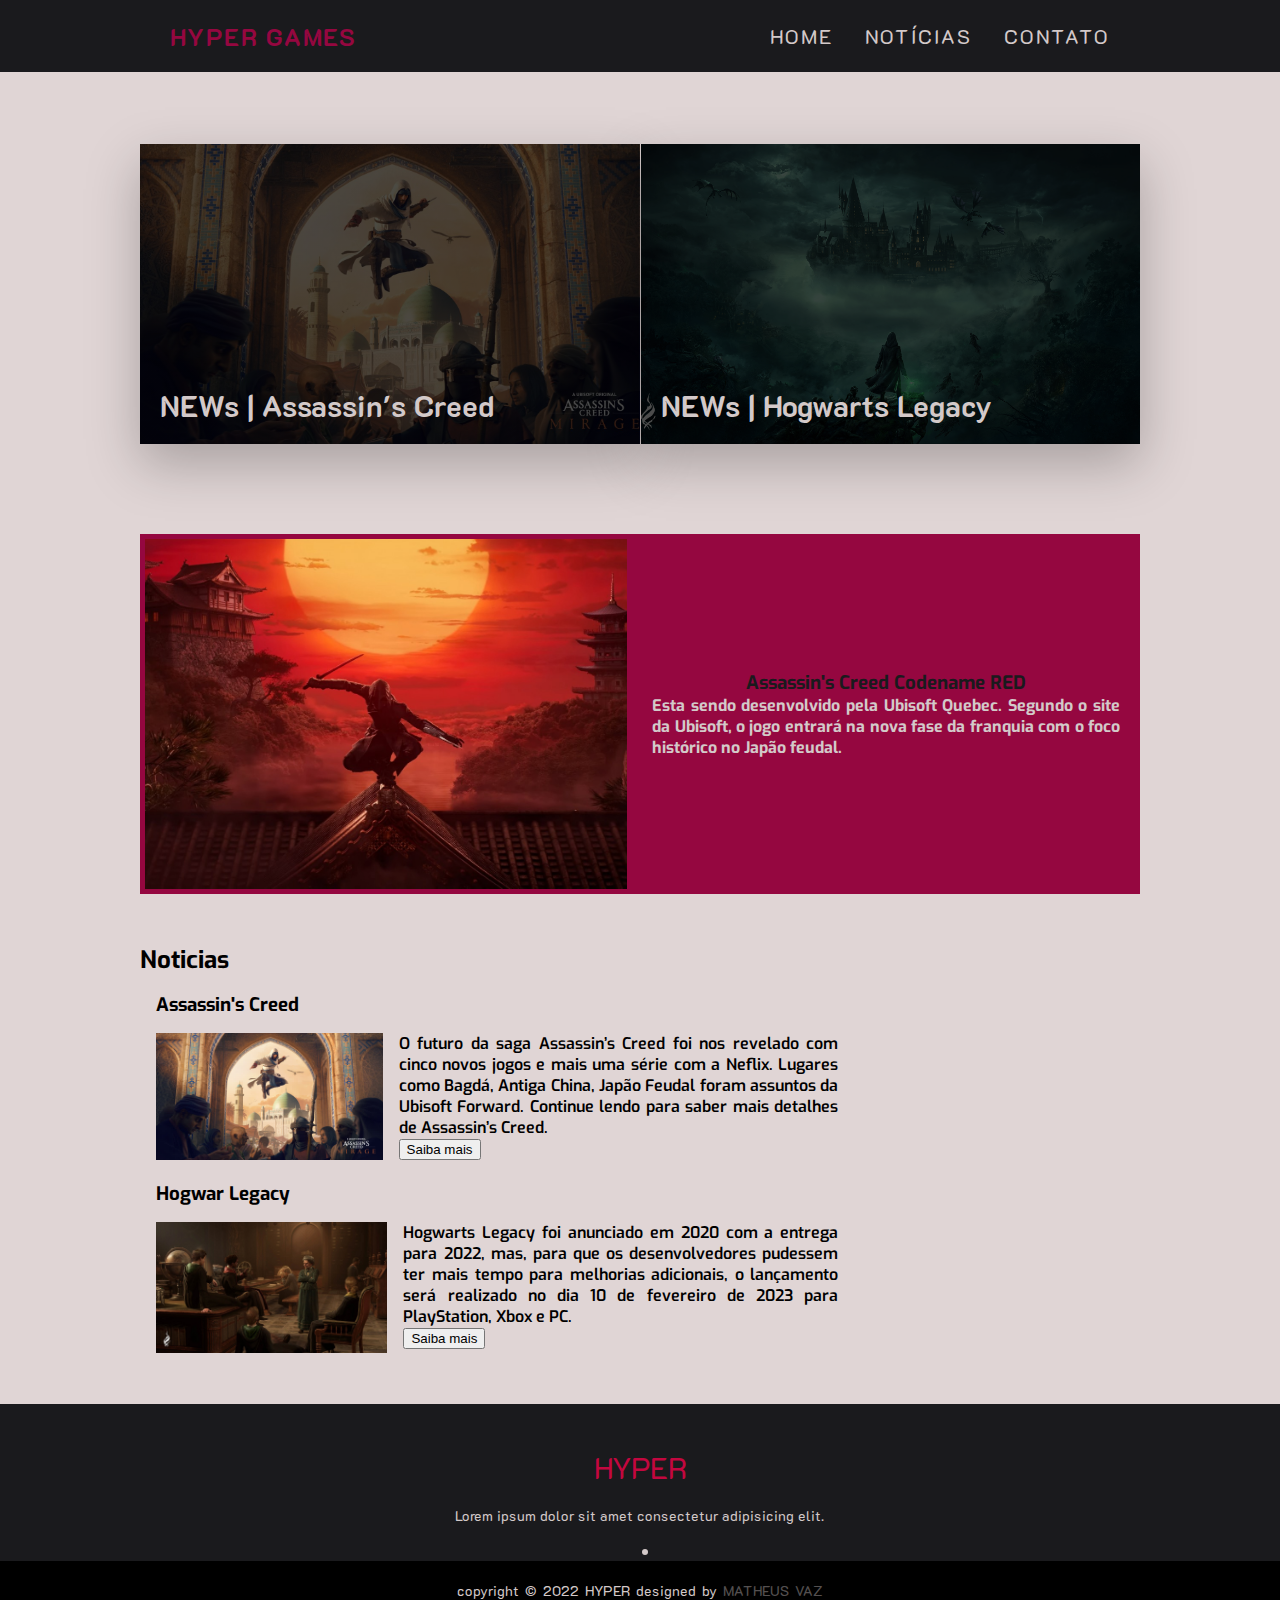
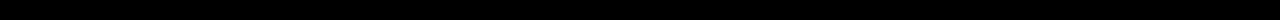
<file: index.html>
<!DOCTYPE html>
<html lang="pt-br">
<head>
    <meta charset="UTF-8">
    <meta http-equiv="X-UA-Compatible" content="IE=edge">
    <meta name="viewport" content="width=device-width, initial-scale=1.0">

    <link rel="stylesheet" href="css/PáginaPrincipal/style.css">
    <link rel="stylesheet" href="css/PáginaPrincipal/header.css">
    <link rel="stylesheet" href="css/PáginaPrincipal/main.css">
    <link rel="stylesheet" href="css/PáginaPrincipal/noticias.css">
    <link rel="stylesheet" href="css/PáginaPrincipal/footer.css">

    <link rel="preconnect" href="https://fonts.googleapis.com">
    <link rel="preconnect" href="https://fonts.gstatic.com" crossorigin>
    <link href="https://fonts.googleapis.com/css2?family=Exo:wght@200&display=swap" rel="stylesheet">

    <title>HYPER | HOME </title>
</head>
<body>
    <header class="cabecalho">
        
        <nav class="navegacao">
            <a href="index.html" class="fonteDeLinks"> <h1 class="logo">HYPER GAMES</h1> </a>

            <div class="mobile-menu">
                <div class="line1"></div>
                <div class="line2"></div>
                <div class="line3"></div>
            </div>

            <ol class="ListaNavegacao">
                <a href="index.html" class="fonteDeLinks"> <li class="item 1">HOME</li> </a>
                <a href="#ConteudoDeNoticias" class="fonteDeLinks"> <li class="item 2">NOTÍCIAS</li></a>
                <li class="item 3">CONTATO</li>
            </ol>

            <!-- <div class="redes">
                <button> <img src="imagens/icones/instagram.png" width="30px"></button>
            </div> -->
        </nav>
    </header>
    <div class="retangulo"></div>
    <!--<div class="iframe"></div> 
        PATROCINIO GOOGLE ADS -->
    <main class="principal">
        
        <section class="principalSessao">
            
                <div class="cardsDeJogos">
                   
                    <a class="linkCard" href="html/AssassinsCreed.html"> <div class="card item-2">  <h3> NEWs | Assassin's Creed  </h3>  </div></a> 
                    <a class="linkCard" href="html/HogawartsLegacy.html"> <div class="card item-1">  <h3> NEWs | Hogwarts Legacy</h3></div> </a>
                   <!-- <div class="card item-3"> <h3> NEWs | God of War </h3> </div>
                    <div class="card item-4"> <h3> NEWs | Disney Dreamlight Valley </h3> </div>
                    <div class="card item-5"> <h3> NEWs | Horizon Forbidden West </h3> </div> -->
                </div>
                <div class="NoticiaPrincipal">
                    <div class="imagemDaNoticiaPrincipal"></div>
                    <div class="textoDaNoticiaPrincipal">
                        <h3>Assassin's Creed Codename RED</h3>
                        <p> Esta sendo desenvolvido pela Ubisoft Quebec. Segundo o site da Ubisoft, o jogo entrará na nova fase da franquia com o foco histórico no Japão feudal.</p>
                    </div>

                </div>

        </section>

        <section class="ConteudoDeNoticias" id="ConteudoDeNoticias">
            <article class="NoticiasDeGames">
                <h2>Noticias</h2>
                <div class="QuadradosDosConteudos">
                    <h3>Assassin's Creed</h3>
                    <div class="boxDeNoticia">              
                        <div class="boxDeNoticiaImg"> <img src="imagens/AssassinsCreed/Mirage.jpg" width="100%" alt="" srcset=""> </div>
                        <div class="boxDeNoticiatext"> 
                            <p>O futuro da saga Assassin’s Creed foi nos revelado com cinco novos jogos e mais uma série com a Neflix. Lugares como Bagdá, Antiga China, Japão Feudal  foram assuntos da Ubisoft Forward. Continue lendo para saber mais detalhes de Assassin’s Creed. </p> 
                            
                           <a href="html/AssassinsCreed.html" rel="noopener noreferrer"> <button>  Saiba mais </button> </a> 
                        </div>
                    </div>

                    <h3>Hogwar Legacy</h3>
                    <div class="boxDeNoticia"> 
                        <div class="boxDeNoticiaImg"> <img src="imagens/HogwartsLegacy/School_desktop_logo_Redimensionar.jpg" width="100%" alt="" srcset=""> </div>
                        <div class="boxDeNoticiatext"> 
                            <p>Hogwarts Legacy foi anunciado em 2020 com a entrega para 2022, mas, para que os desenvolvedores pudessem ter mais tempo para melhorias adicionais, o lançamento será realizado no dia 10 de fevereiro de 2023 para PlayStation, Xbox e PC. </p> 
                            
                           <a href="html/HogawartsLegacy.html" rel="noopener noreferrer"> <button>  Saiba mais </button> </a> 
                        </div>
                    </div>
                </div>
            </article>

            <aside class="patrocinio">

            </aside>
        </section>
    </main>
    
    <footer>
        <div class="footer-content">
            <h3>HYPER</h3>
            <p>Lorem ipsum dolor sit amet consectetur adipisicing elit.</p>

            <ul>
                <li><a href=""><i class="instram"></i></a></li>
            </ul>
        </div>
        <div class="footer-bottom">
            <p>copyright &copy; 2022  HYPER designed by <spam>Matheus Vaz</spam></p>
        </div>
    </footer>
    <script src="javaScript/PáginaPrincipal/mobile.js"></script>
</body>
</html>
</file>
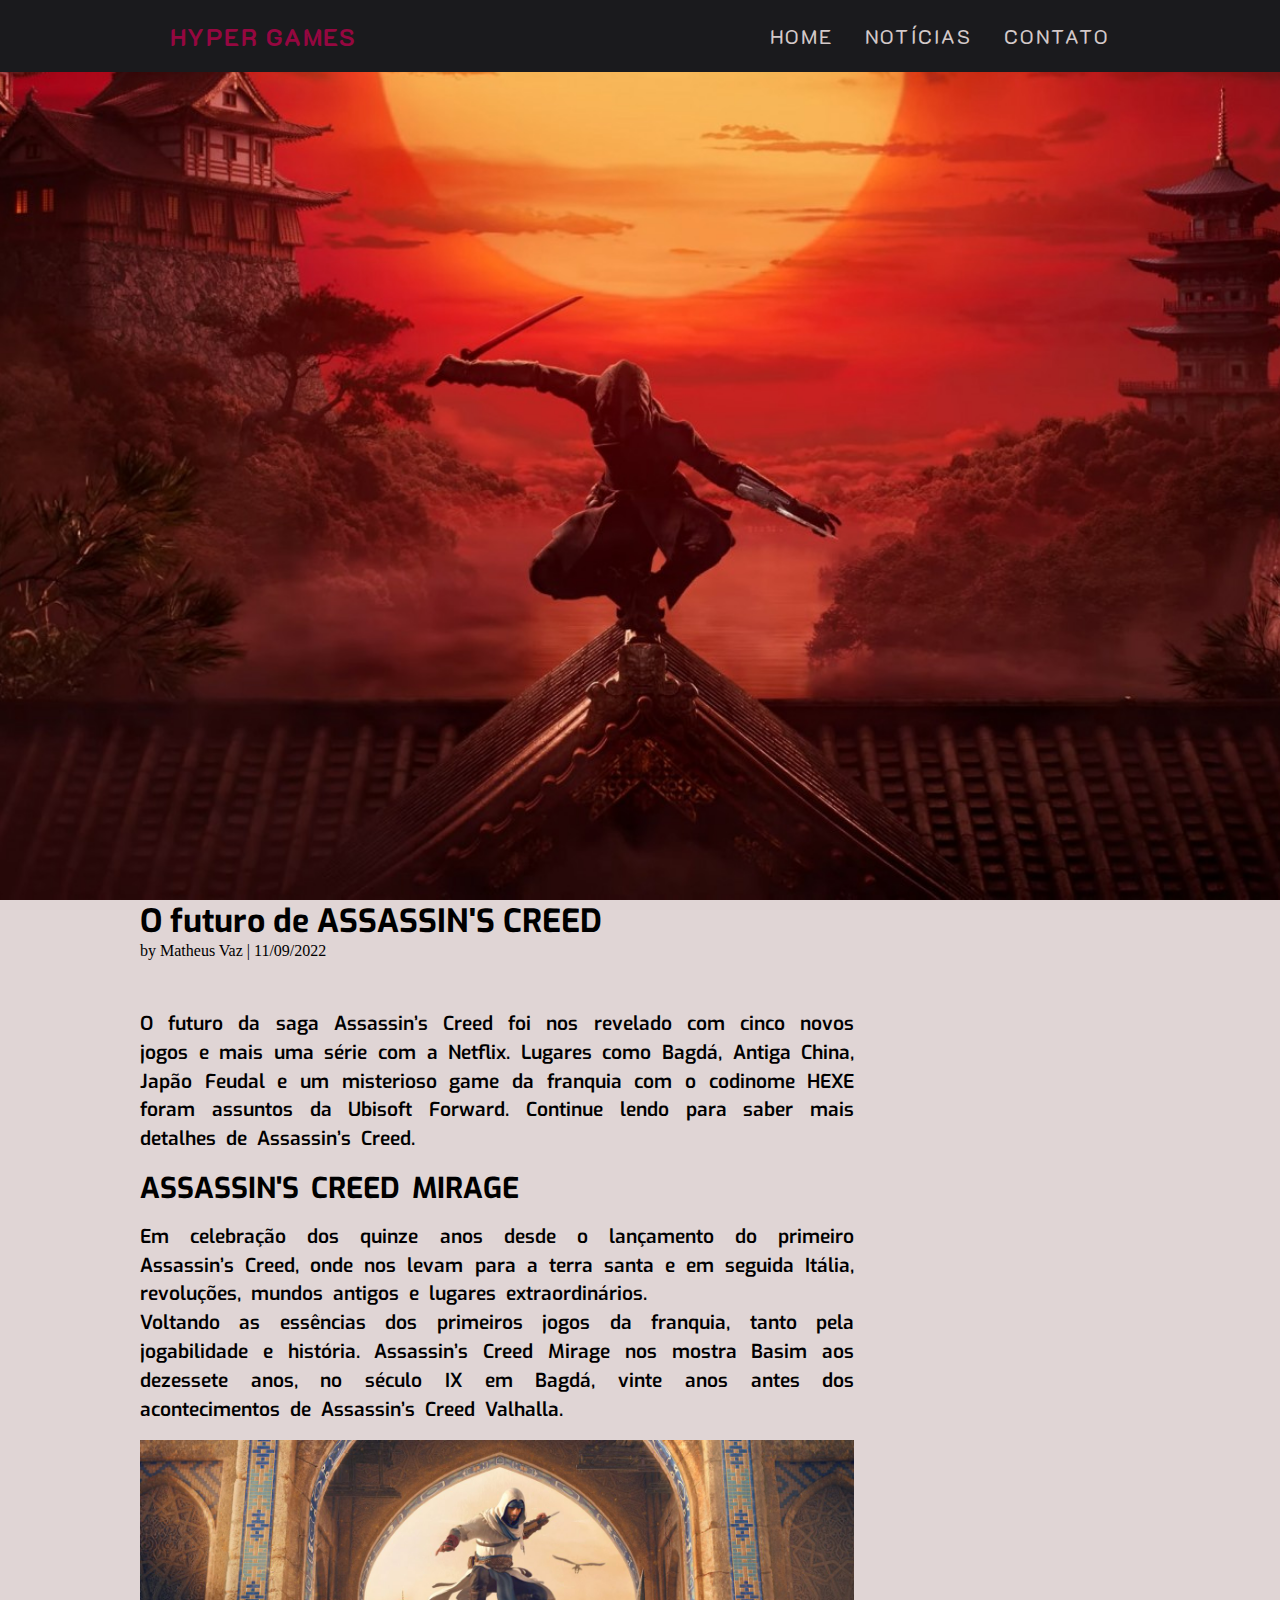
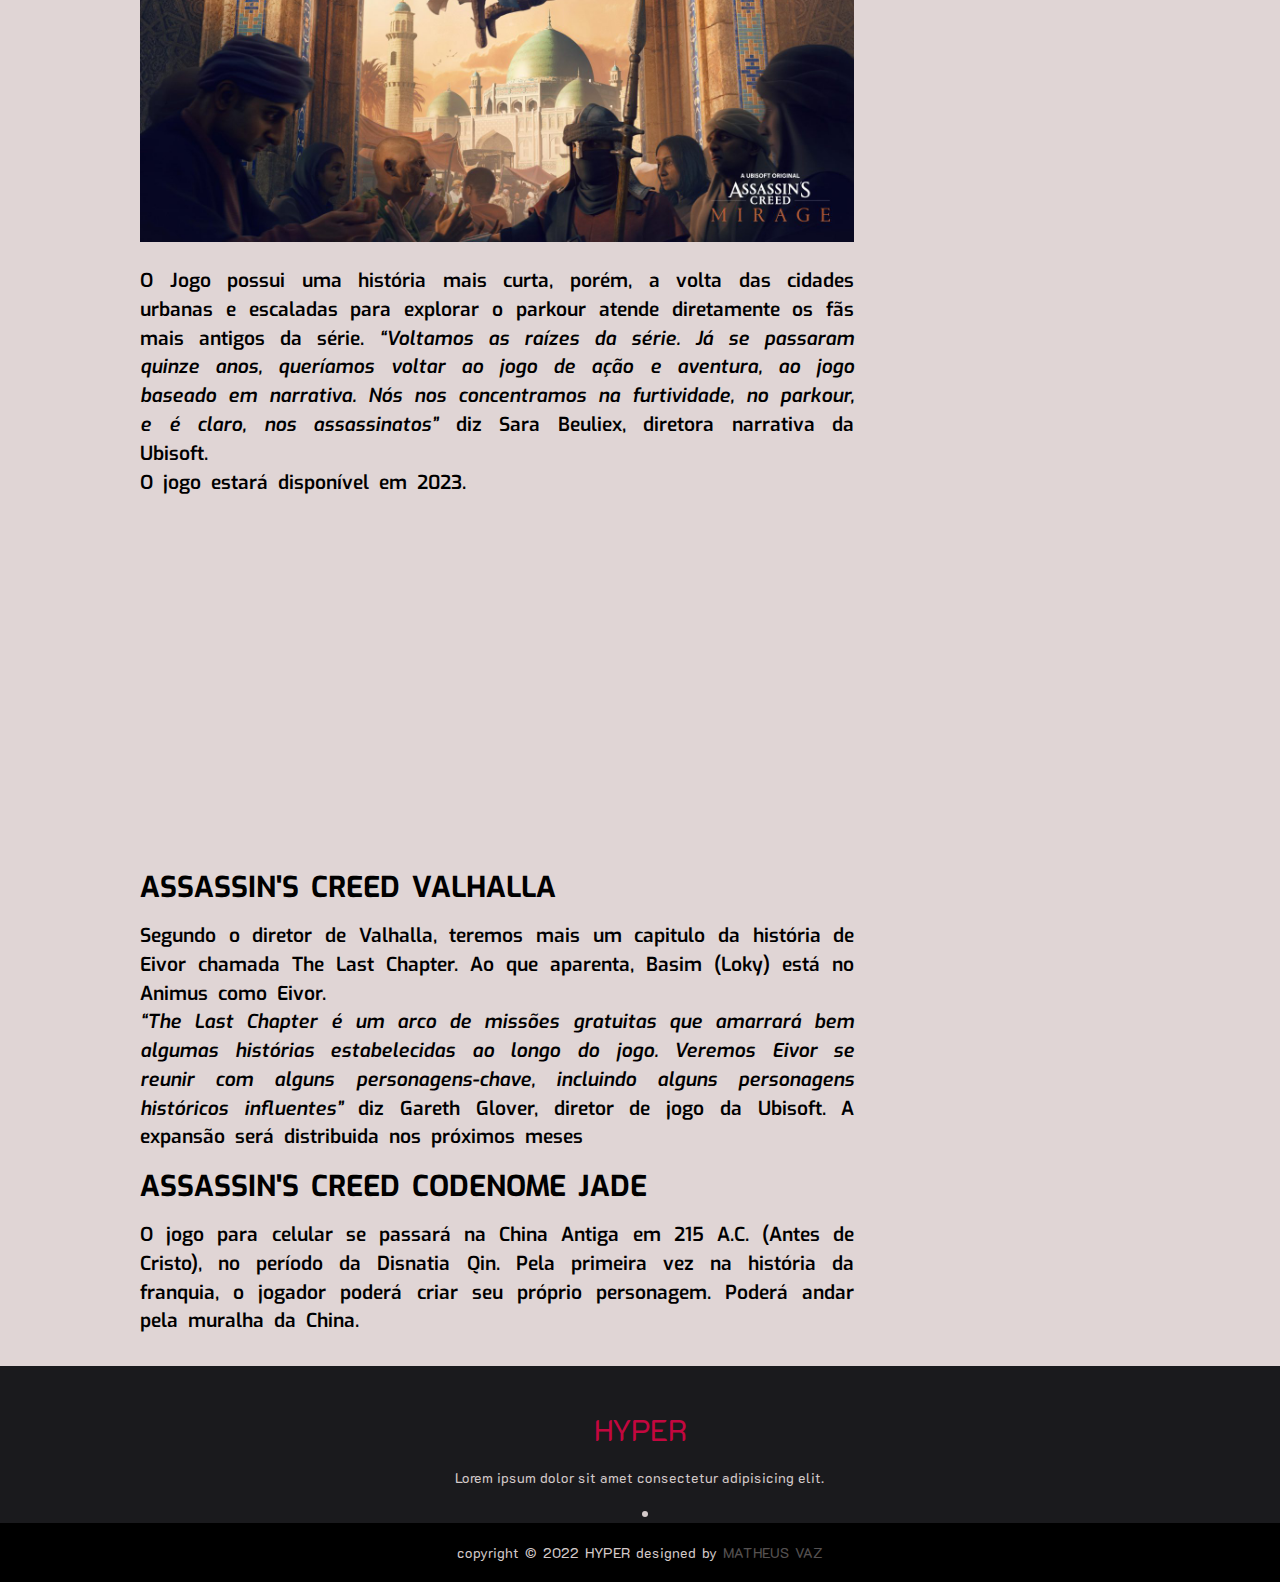
<file: html/AssassinsCreed.html>
<!DOCTYPE html>
<html lang="en">
<head>
    <meta charset="UTF-8">
    <meta http-equiv="X-UA-Compatible" content="IE=edge">
    <meta name="viewport" content="width=device-width, initial-scale=1.0">

    <link rel="stylesheet" href="../css/PáginaPrincipal/style.css">
    <link rel="stylesheet" href="../css/PáginaPrincipal/header.css">
    <link rel="stylesheet" href="../css/AssassinsCreed/assassinscreed.css">
    <link rel="stylesheet" href="../css/HogwartsLegacy/main.css">
    <link rel="stylesheet" href="../css/PáginaPrincipal/main.css">
    <link rel="stylesheet" href="../css/PáginaPrincipal/footer.css">
    

    <link rel="preconnect" href="https://fonts.googleapis.com">
    <link rel="preconnect" href="https://fonts.gstatic.com" crossorigin>
    <link href="https://fonts.googleapis.com/css2?family=Exo:wght@200&display=swap" rel="stylesheet">


    <title>ASSASSIN'S CREED</title>
</head>
<body>
    <header class="cabecalho">
        
        <nav class="navegacao">
           <a href="../index.html" class="fonteDeLinks"> <h1 class="logo">HYPER GAMES</h1> </a>

            <div class="mobile-menu">
                <div class="line1"></div>
                <div class="line2"></div>
                <div class="line3"></div>
            </div>

            <ol class="ListaNavegacao">
                <a href="../index.html" class="fonteDeLinks"> <li class="item 1">HOME</li> </a>
                <a href="../index.html#ConteudoDeNoticias" class="fonteDeLinks"> <li class="item 2">NOTÍCIAS</li></a>
                <li class="item 3">CONTATO</li>
            </ol>

            <!--<div class="redes">
                <button> <img src="../imagens/icones/instagram.png" width="30px"></button>
            </div>-->
        </nav>
    </header>

    <div class="banner-ASSASSINSCREED"></div>

    <main>
        <div class="titulo">
            <h1> O futuro de ASSASSIN'S CREED</h1>
            <p>by Matheus Vaz | 11/09/2022</p>
        </div>

        <section class="ConteudoDeNoticias">
            <article class="NoticiasDeGames">
                <div class="QuadradosDosConteudos">

                    <p> O futuro da saga Assassin’s Creed foi nos revelado com cinco novos jogos e mais uma série com a Netflix.  Lugares como Bagdá, Antiga China, Japão Feudal e um misterioso game da franquia com o codinome HEXE foram assuntos da Ubisoft Forward. Continue lendo para saber mais detalhes de Assassin’s Creed.</p>

                    <h2> ASSASSIN'S CREED MIRAGE </h2>

                   <p> Em celebração dos quinze anos desde o lançamento do primeiro Assassin’s Creed, onde nos levam para a terra santa e em seguida Itália, revoluções, mundos antigos e lugares extraordinários. </p>
                   
                  <p>  Voltando as essências dos primeiros jogos da franquia, tanto pela jogabilidade e história. Assassin’s Creed Mirage nos mostra Basim aos dezessete anos, no século IX em Bagdá, vinte anos antes dos acontecimentos de Assassin’s Creed Valhalla. </p>
                  <img src="../imagens/AC15.jpg" alt="">
                   <p> O Jogo possui uma história mais curta, porém, a volta das cidades urbanas e escaladas para explorar o parkour atende diretamente os fãs mais antigos da série. <em> “Voltamos as raízes da série. Já se passaram quinze anos, queríamos voltar ao jogo de ação e aventura, ao jogo baseado em narrativa. Nós nos concentramos na furtividade, no parkour, e é claro, nos assassinatos” </em> diz Sara Beuliex, diretora narrativa da Ubisoft. </p>
                   <p>  O jogo estará disponível em 2023. </p>

                    <iframe width="560" height="315" src="https://www.youtube.com/embed/hgRnWQOEWVM?start=5" title="YouTube video player" frameborder="0" allow="accelerometer; autoplay; clipboard-write; encrypted-media; gyroscope; picture-in-picture" allowfullscreen></iframe>

                    <h2> ASSASSIN'S CREED VALHALLA </h2> 

                    <p> Segundo o diretor de Valhalla, teremos mais um capitulo da história de Eivor chamada The Last Chapter. Ao que aparenta, Basim (Loky) está no Animus como Eivor. </p>
                    <p> <em> “The Last Chapter é um arco de missões gratuitas que amarrará bem algumas histórias estabelecidas ao longo do jogo. Veremos Eivor se reunir com alguns personagens-chave, incluindo alguns personagens históricos influentes” </em> diz Gareth Glover, diretor de jogo da Ubisoft. A expansão será distribuida nos próximos meses </p>

                    <h2> ASSASSIN'S CREED CODENOME JADE </h2>

                   <p> O jogo para celular se passará na China Antiga em 215 A.C. (Antes de Cristo), no período da Disnatia Qin. Pela primeira vez na história da franquia, o jogador poderá criar seu próprio personagem. Poderá andar pela muralha da China. </p>


                </div>
            </article>

            <aside class="patrocinio">

            </aside>
        </section>
    </main>
    </main>

    <footer>
        <div class="footer-content">
            <h3>HYPER</h3>
            <p>Lorem ipsum dolor sit amet consectetur adipisicing elit.</p>

            <ul>
                <li><a href=""><i class="instram"></i></a></li>
            </ul>
        </div>
        <div class="footer-bottom">
            <p>copyright &copy; 2022  HYPER designed by <spam>Matheus Vaz</spam></p>
        </div>
    </footer>
    <script src="../javaScript/PáginaPrincipal/mobile.js"></script>
</body>
</html>
</file>
<file: css/PáginaPrincipal/style.css>
:root{
    --black: #1a1a1d;
    --cinza: #4e4e50;
    --vermelho-escuro: #6f2232;
    --vermelho-vinho: #950740;
    --vermelho-neon: #c3073f;
    --algumas-Letras: rgb(211, 201, 201);
}

*{
    margin: 0;
}

html{
    scroll-behavior: smooth;
}

body{
    background-color: rgb(224, 213, 213);
}
a.fonteDeLinks{
    color: var(--black);
    text-decoration: none;
}
</file>
<file: css/PáginaPrincipal/header.css>
@import url('https://fonts.googleapis.com/css2?family=K2D:wght@600&display=swap');
:root{
    --black: #1a1a1d;
    --cinza: #4e4e50;
    --vermelho-escuro: #6f2232;
    --vermelho-vinho: #950740;
    --vermelho-neon: #c3073f;
    --algumas-Letras: rgb(211, 201, 201);
}

.linkCard{
    width: 100%;
    text-decoration: none;
    color: var(--algumas-Letras);
}

.logo{
    color: var(--vermelho-vinho);
    font-size: 24px;
    letter-spacing: 2px;
    text-transform: uppercase;
    cursor: default;
    cursor: pointer;
}

.navegacao{
    display: flex;
    position: fixed;
    justify-content: space-around;
    align-items: center;
    font-family: 'K2D', sans-serif;
    background-color: var(--black);
    height: 8vh;
    width: 100%;
    z-index: 1;
}

.ListaNavegacao{
    list-style: none;
    display: flex;
    justify-content: space-around;
}

.ListaNavegacao li{
    color: rgb(211, 201, 201);
    letter-spacing: 2px;
    margin-left: 32px;
    font-size: 20px;
    cursor: pointer;
    font-family: 'K2D', sans-serif;
    position: relative;
}

.ListaNavegacao li::after{
    content: " ";
    width: 0px;
    height: 4px;
    background-image: linear-gradient(90deg, var(--vermelho-vinho), var(--vermelho-neon));
    position: absolute;
    top: 0px;
    left: 0;
    transition: width 0.5s;
}

.ListaNavegacao li:hover{
    color: var(--vermelho-neon);
    letter-spacing: 2px;
    margin-left: 32px;
    font-size: 20px;
}

.ListaNavegacao li:hover::after{
    width: 30px;
}

.redes button{
    width: 40px;
    height: 40px;
    padding: 0;
    background-image: linear-gradient(45deg, var(--vermelho-vinho), var(--vermelho-escuro));
    border: none;
    border-radius: 8px;
    cursor: pointer;
}

.redes img{
    margin-top: 3px;
}

.mobile-menu{
    display: none;
    cursor: pointer;
}

.mobile-menu div{
    width: 32px;
    height: 3px;
    background-color: var(--vermelho-neon);
    margin: 8px;
}

@media (max-width: 999px){
    body{
        overflow-x: hidden;
    }

    .ListaNavegacao{
        display: none;
        background-color: var(--black);
        position: absolute;
        top: 8vh;
        right: 0;
        width: 80vw;
        height: 90vh;
        flex-direction:column;
        align-items: center;
        justify-content: space-around;
        transform: translateX(100%);
        color: #950740;
    }

    .ListaNavegacao li{
        margin-left: 0;
        font-size: 32px;
    }

    .mobile-menu{
        display: block;
        font-size: 32px;
    }

    .dois {
        display: block;
        transition: 0.2s;
        transform: translateX(0);
        padding: 0;
        font-size: 32px;
    }

    .dois li{
        position: relative;
        color: #950740;
        top: 8vh;
        text-align: center;
        margin-bottom: 10vh;
        font-size: 32px;
    }

}
</file>
<file: css/PáginaPrincipal/main.css>
@import url('https://fonts.googleapis.com/css2?family=K2D:wght@600&display=swap');
:root{
    --black: #1a1a1d;
    --cinza: #4e4e50;
    --vermelho-escuro: #6f2232;
    --vermelho-vinho: #950740;
    --vermelho-neon: #c3073f;
    --algumas-Letras: rgb(211, 201, 201);
}

    main{
        max-width: 1000px;
        margin-left: auto;
        margin-right: auto;
    }
    .iframe{
        padding-top: 8vh;
        width: 100%;
        height: 40vh;
        background-color: var(--black);
    }
    
    .retangulo{
        height: 8vh;
        width: 100%;
        background-color: var(--black);
    }
    
    .principalSessao{
        padding-top: 8vh;
        height: 100%;
    }
    
    .cardsDeJogos{
        margin-left: auto;
        margin-right: auto;
        display: flex;
        gap: 1px;
        align-items: center;
        flex-wrap: nowrap;
    }
    
    .cardsDeJogos .card{
        position: relative;
        width: 100%;
        height: 300px;
        box-shadow: 0 20px 50px rgba(0, 0, 0, 0.25);
        transition:  0.5s ease-out;
    }

    .cardsDeJogos .card:hover{
        border-bottom: 10px solid transparent;
        border-image: linear-gradient(to right, var(--vermelho-vinho), var(--vermelho-neon));
        border-image-slice: 1;
    }

    .cardsDeJogos .item-1{
        background: linear-gradient(rgba(0, 0, 0, 0.7), rgba(0, 0, 0, 0.7)), url(../../imagens/HogwartsLegacy/hogwarst.jpg);
        background-position: center;
        background-size: cover;
        color: var(--algumas-Letras);
        font-family: 'K2D', sans-serif;
        display: flex;
        align-items: flex-end;
        padding: 20px;
        font-size: 25px;
        cursor: pointer;
    }

    .item-2{
        background: linear-gradient(rgba(0, 0, 0, 0.7), rgba(0, 0, 0, 0.7)), url(../../imagens/AC15.jpg);
        background-position: center;
        background-size: cover;
        color: var(--algumas-Letras);
        font-family: 'K2D', sans-serif;
        display: flex;
        align-items: flex-end;
        padding: 20px;
        font-size: 25px;
        cursor: pointer;
    }

    .item-3{
        background: linear-gradient(rgba(0, 0, 0, 0.7), rgba(0, 0, 0, 0.7)), url(../../imagens/GodOfWar/GodOfWar.jpg);
        background-position: center;
        background-size: cover;
        color: var(--algumas-Letras);
        font-family: 'K2D', sans-serif;
        display: flex;
        align-items: flex-end;
        padding: 20px;
        font-size: 26px;
        cursor: pointer;
    }

    .item-4{
        background: linear-gradient(rgba(0, 0, 0, 0.7), rgba(0, 0, 0, 0.7)), url(../../imagens/Disney.jpg);
        background-position: center;
        background-size: cover;
        color: var(--algumas-Letras);
        font-family: 'K2D', sans-serif;
        display: flex;
        align-items: flex-end;
        padding: 20px;
        font-size: 20px;
        cursor: pointer;
    }

    .item-5{
        background: linear-gradient(rgba(0, 0, 0, 0.7), rgba(0, 0, 0, 0.7)), url(../../imagens/Horizon/horizon.webp);
        background-position: center;
        background-size: cover;
        color: var(--algumas-Letras);
        font-family: 'K2D', sans-serif;
        display: flex;
        align-items: flex-end;
        padding: 20px;
        font-size: 20px;
        cursor: pointer;
    }
    .NoticiaPrincipal{
        margin-top: 10vh;
        display: flex;
        justify-content: center;
        width: 100%;
    }
    
    .NoticiaPrincipal .imagemDaNoticiaPrincipal {
        background-image: url(../../imagens/AssassinsCreed/red.jpg);
        background-size: cover;
        background-position: center;
        position: relative;
        background-color: var(--cinza);
        height: 40vh;
        width: 100%;
        border: #950740 5px solid;
    } 
    .NoticiaPrincipal .textoDaNoticiaPrincipal {
        background-color: var(--vermelho-vinho);
        height: 40vh;
        width: 100%;
        font-family: 'Exo', sans-serif;
        padding: 20px;
        display: flex;
        flex-direction: column;
        justify-content: center;
    } 
    
    .NoticiaPrincipal .textoDaNoticiaPrincipal h3{
        text-align: center;
        color: #1a1a1d;
        font-weight: 700;
    }

    .NoticiaPrincipal .textoDaNoticiaPrincipal p{
        text-align: justify;
        color: var(--algumas-Letras);
        font-weight: bold;
    }
    
    .ConteudoDeNoticias{
        margin-top: 5%;
        height: 100%;
        display: grid; 
        grid-template-columns: 2.5fr 1fr; 
        grid-template-rows: 1fr; 
        gap: 0px 0px; 
        grid-template-areas: 
          "NoticiasDeGames patrocinio"; 
        margin-bottom: 30px;
    }

   

@media (max-width: 999px) {
    main{
        margin: 0;
    }

    .principalSessao{
        height: auto;
    }

    .cardsDeJogos{
        margin: 0px;
        display: flex;
        padding: 0;
        width: 100%;
        justify-content: center;
    }

    .cardsDeJogos .card{
        position: relative;
        margin: 0;
        height: 200px;
        background-color: var(--cinza);
        font-size: 12px;
    }

    .cardsDeJogos .card:nth-child(4){
        display: none;
        position: relative;
        margin: 0;
        height: 300px;
        background-color: var(--cinza);
    
    }
    .cardsDeJogos .card:nth-child(3){
        display: none;
        position: relative;
        margin: 0;
        height: 300px;
        background-color: var(--cinza);   
    }

    .NoticiaPrincipal{
        margin-top: 10vh;
        display: flex;
        flex-direction: column;
        justify-content: center;
        width: 100%;
    }
    
    .NoticiaPrincipal .imagemDaNoticiaPrincipal {
        position: relative;
        height: 40vh;
        width: 100%;
    } 

    .NoticiaPrincipal .textoDaNoticiaPrincipal {
        display: block;
        background-color: var(--vermelho-vinho);
        height: 100%;
        width: 100%;
    }

    .ConteudoDeNoticias{
        display: block;
        width: 100%;
        margin: 0;
    }



    .ConteudoDeNoticias .boxDeNoticia{
        display: flex;
        flex-direction: column;
    }

    .ConteudoDeNoticias .boxDeNoticia .boxDeNoticiaImg{
        width: 100%;
        height: 100%;
    }

    .linkCard {
        width: 100%;
        text-decoration: none;
        color: var(--algumas-Letras);
    }
}
</file>
<file: css/PáginaPrincipal/noticias.css>
@import url('https://fonts.googleapis.com/css2?family=K2D:wght@600&display=swap');
:root{
    --black: #1a1a1d;
    --cinza: #4e4e50;
    --vermelho-escuro: #6f2232;
    --vermelho-vinho: #950740;
    --vermelho-neon: #c3073f;
}

.NoticiasDeGames{
    width: 100%;
    height: 100%;
    font-family: 'Exo';
    font-weight: 600;
}

.patrocinio{
    width: 100%;
    height: 100%;
}

.ConteudoDeNoticias .QuadradosDosConteudos{
    margin: 1rem;
}

.ConteudoDeNoticias .boxDeNoticia{
    display: flex;
    gap: 1rem;
    margin: 1rem 0;
}

.ConteudoDeNoticias .boxDeNoticia .boxDeNoticiaImg{
    padding: auto;
}

.ConteudoDeNoticias .boxDeNoticia .boxDeNoticiatext{
    padding: auto;
    text-align: justify;
    display: block;
}

@media (max-width: 999px){

    .NoticiasDeGames{
        display: block;
        width: 100%;
        height: 100%;
        border: 1px solid black;
    }
    .patrocinio{
        display: none;
    }
}
</file>
<file: css/PáginaPrincipal/footer.css>
@import url('https://fonts.googleapis.com/css2?family=K2D:wght@600&display=swap');
:root{
    --black: #1a1a1d;
    --cinza: #4e4e50;
    --vermelho-escuro: #6f2232;
    --vermelho-vinho: #950740;
    --vermelho-neon: #c3073f;
    --algumas-Letras: rgb(211, 201, 201);
}

*{
    box-sizing: border-box;
}

footer{
    position: relative;
    background-color: var(--black);
    height: auto;
    width: 100%;
    font-family: 'K2D', sans-serif;
    padding-top: 40px;
    color: var(--algumas-Letras); 
}

.footer-content{
    display: flex;
    align-items: center;
    justify-content: center;
    flex-direction: column;
    text-align: center;
}

.footer-content h3{
    font-size: 1.8rem;
    font-weight: 400;
    text-transform: capitalize;
    line-height: 3rem;
    color: var(--vermelho-neon);
}

.footer-content p{
    max-width: 500px;
    margin: 10px auto;
    line-height: 28px;
    font-size: 14px;
}

.footer-bottom{
    background-color: black;
    width: 100%;
    padding: 20px 0;
    text-align: center;
    color: var(--algumas-Letras);
}

.footer-bottom p{
    font-size: 14px;
    word-spacing: 2px;
}

.footer-bottom spam{
    text-transform: uppercase;
    opacity: 0.4;
    font-weight: 400;
}
</file>
<file: css/AssassinsCreed/assassinscreed.css>
.banner-ASSASSINSCREED{
    height: 100vh;
    background-image: url(../../imagens/AssassinsCreed/red.jpg);
    background-position: center;
    background-repeat: no-repeat;
    background-size: cover;
}



iframe{
    margin: 1rem;
}

.titulo h1{
    font-family: 'Exo';
}

.h2{
    text-align: left;
}

.QuadradosDosConteudos img{
    width: 100%;
    margin: 1rem 0;
}

@media (max-width:999px) {
    .QuadradosDosConteudos img{
        width: 100%;
    }

    main{
        padding: 1rem;
    }

    iframe{
        width: 100%;
        margin: 0;
    }

}
</file>
<file: css/HogwartsLegacy/main.css>
main{
    position: relative;
    height: 100%;
}

.NoticiasDeGames{
    height: 100%;
    word-spacing: 5px;
}

.QuadradosDosConteudos{
    font-family: 'Exo';
    text-align: justify;
    font-size: larger;
    line-height: 1.8rem;
    font-weight: 600;
}

.QuadradosDosConteudos img{
    width: 100%;
}

.principal .titulo h1{
    font-family: 'Exo';
    font-size: 40px;
    word-spacing: 10px;
    padding-bottom: 10px;
}

.QuadradosDosConteudos h2{
    margin: 20px 0;
}

.QuadradosDosConteudos p{
    line-height: 1.8rem;
}

@media (max-width:999px) {
    .banner-Hogwarts{
        height: 50vh;
        width: 100%;
    }
    
}
</file>
